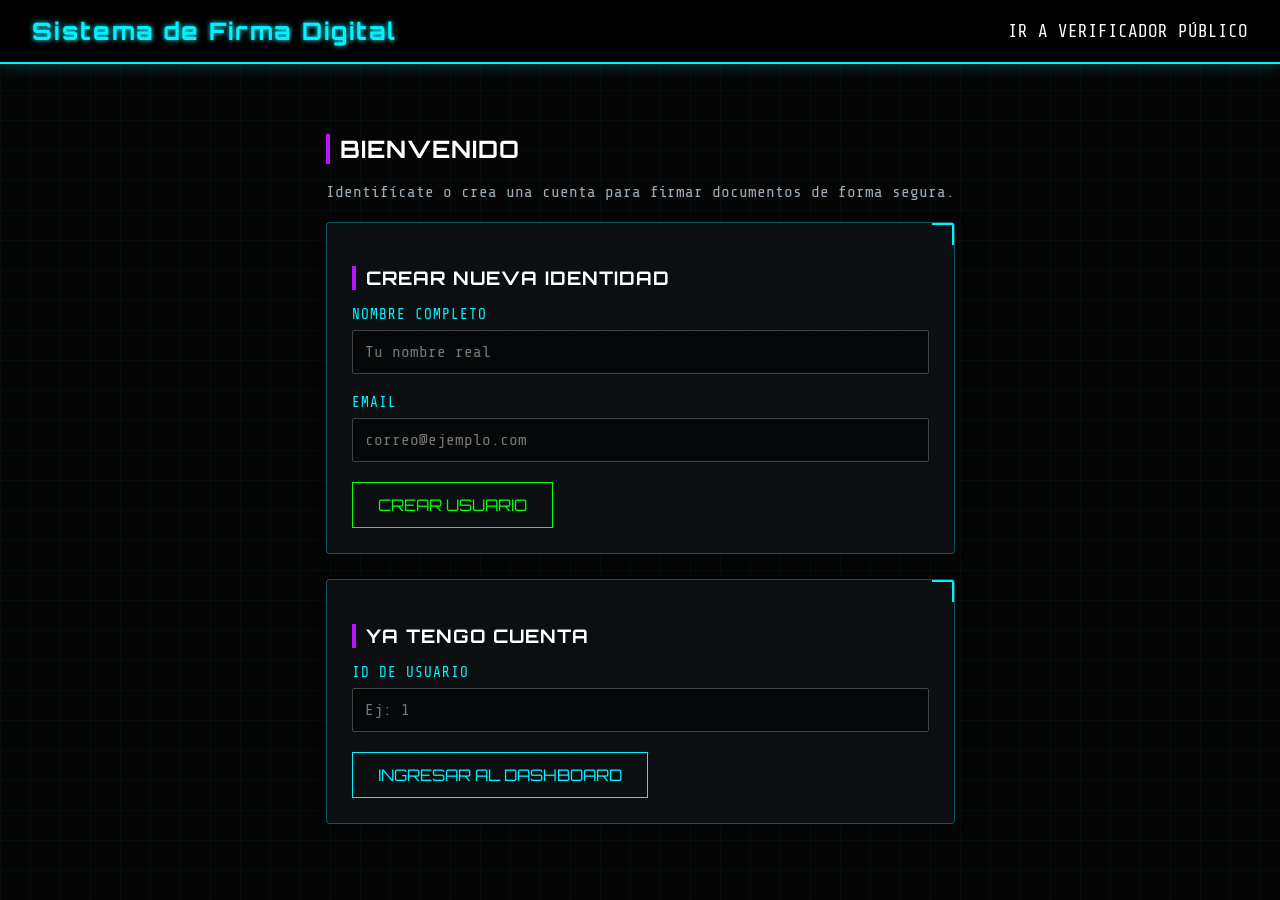
<file: frontend/index.html>
<!DOCTYPE html>
<html lang="es">
<head>
    <meta charset="UTF-8">
    <meta name="viewport" content="width=device-width, initial-scale=1.0">
    <title>Acceso - Firma Digital</title>
    <link rel="stylesheet" href="css/styles.css">
</head>
<body>
    <header>
        <div class="logo"> Sistema de Firma Digital</div>
        <nav><a href="verificar.html">Ir a Verificador Público</a></nav>
    </header>

    <div class="container">
        <h2>Bienvenido</h2>
        <p>Identifícate o crea una cuenta para firmar documentos de forma segura.</p>

        <div class="card">
            <h3> Crear Nueva Identidad</h3>
            <form id="register-form">
                <div class="form-group">
                    <label>Nombre Completo</label>
                    <input type="text" id="nombre" required placeholder="Tu nombre real">
                </div>
                <div class="form-group">
                    <label>Email</label>
                    <input type="email" id="email" required placeholder="correo@ejemplo.com">
                </div>
                <button type="submit" class="btn btn-success">Crear Usuario</button>
            </form>
        </div>

        <div class="card">
            <h3> Ya tengo cuenta</h3>
            <form id="login-form">
                <div class="form-group">
                    <label>ID de Usuario</label>
                    <input type="number" id="login-id" placeholder="Ej: 1" required>
                </div>
                <button type="submit" class="btn">Ingresar al Dashboard</button>
            </form>
        </div>
        
        <div id="status-msg"></div>
    </div>

    <script type="module">
        import { crearUsuario } from './js/api.js';

        const statusDiv = document.getElementById('status-msg');

        function showMsg(msg, type) {
            statusDiv.className = type;
            statusDiv.innerText = msg;
            statusDiv.style.display = 'block';
        }

        // Registro
        document.getElementById('register-form').addEventListener('submit', async (e) => {
            e.preventDefault();
            const nombre = document.getElementById('nombre').value.trim();
            const email = document.getElementById('email').value.trim();

            showMsg("Conectando con el servidor...", "info"); // Feedback inmediato

            try {
                const data = await crearUsuario(nombre, email);
                // Guardamos datos en sesión local
                localStorage.setItem('usuario_id', data.id);
                localStorage.setItem('usuario_nombre', data.nombre);
                
                showMsg(`¡Éxito! Usuario creado (ID: ${data.id}). Entrando...`, 'success');
                setTimeout(() => window.location.href = 'dashboard.html', 1500);
            } catch (err) {
                showMsg(err.message, 'error');
            }
        });

        // Login Simulado
        document.getElementById('login-form').addEventListener('submit', (e) => {
            e.preventDefault();
            const id = document.getElementById('login-id').value.trim();
            if(id) {
                localStorage.setItem('usuario_id', id);
                window.location.href = 'dashboard.html';
            }
        });
    </script>
</body>
</html>
</file>
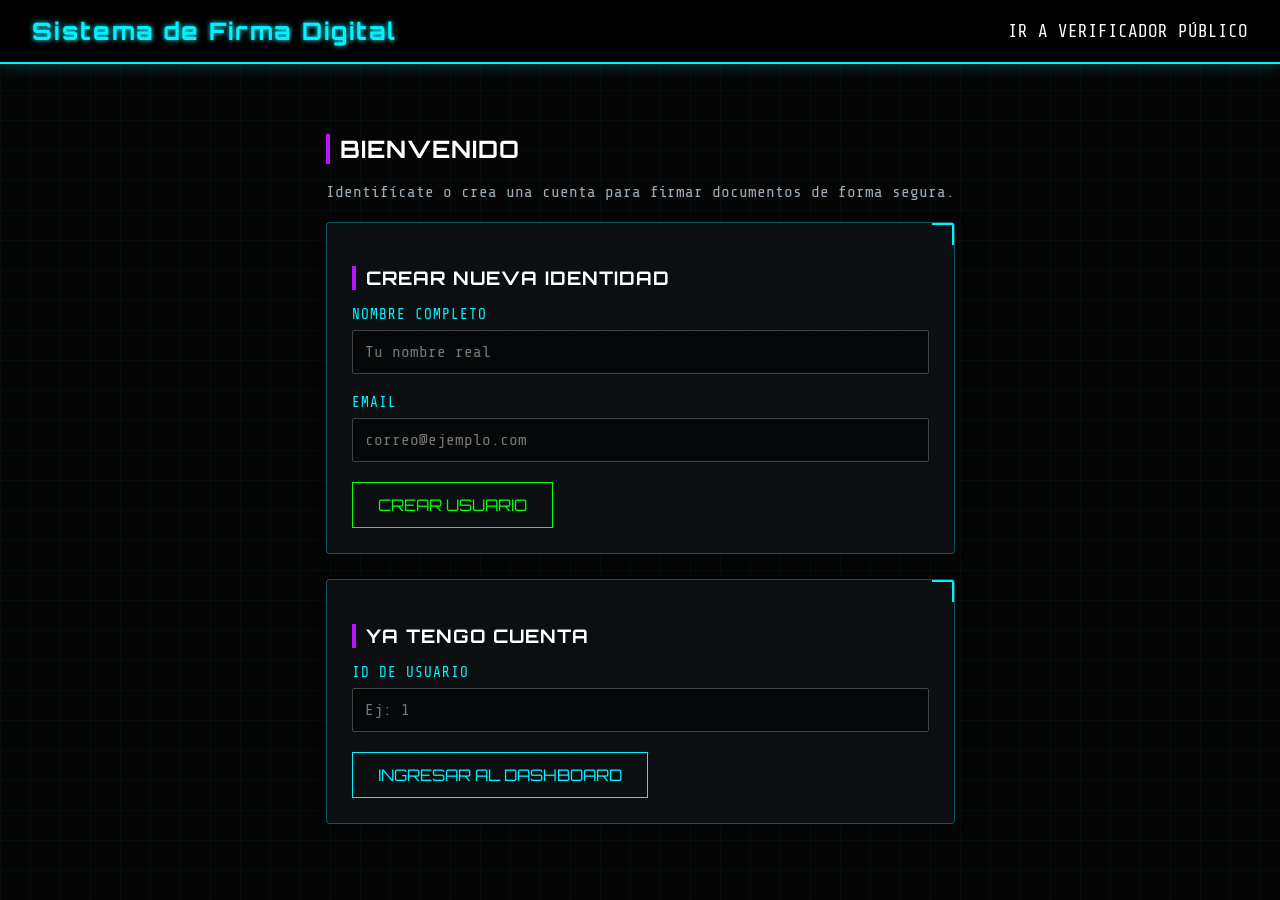
<file: frontend/dashboard.html>
<!DOCTYPE html>
<html lang="es">
<head>
    <meta charset="UTF-8">
    <meta name="viewport" content="width=device-width, initial-scale=1.0">
    <title>Dashboard - Firma Digital</title>
    <link rel="stylesheet" href="css/styles.css">
    <style>
        /* Estilos extra para la vista previa */
        #preview-container {
            margin-top: 20px;
            padding-top: 20px;
            border-top: 2px dashed #eee;
            display: none; /* Oculto por defecto */
        }
        iframe {
            width: 100%;
            height: 500px;
            border: 1px solid #ccc;
            border-radius: 4px;
            box-shadow: 0 2px 5px rgba(0,0,0,0.1);
        }
        .file-info {
            font-size: 0.9em;
            color: #666;
            margin-bottom: 10px;
        }
    </style>
</head>
<body>
    <header>
        <div class="logo">🔒 Mi Panel Seguro</div>
        <nav>
            <span id="user-display">Cargando...</span>
            <a href="#" id="logout-btn" style="margin-left: 15px; color: #ffadad;">Salir</a>
        </nav>
    </header>

    <div class="container">
        <div id="status-msg"></div>

        <div class="card">
            <h3>1. Mi Certificado Digital</h3>
            <p>Genera tu par de claves e identidad digital.</p>
            <button id="btn-cert" class="btn">Emitir / Renovar Certificado</button>
        </div>

        <div class="card">
            <h3>2. Firmar Documento PDF</h3>
            <p>Sube tu PDF. Podrás previsualizarlo antes de firmar.</p>
            <form id="sign-form">
                <div class="form-group">
                    <input type="file" id="pdf-file" accept="application/pdf" required>
                </div>

                <div id="preview-container">
                    <h4>📄 Vista Previa del Documento</h4>
                    <div class="file-info" id="file-name-display"></div>
                    <iframe id="pdf-preview" src=""></iframe>
                </div>
                <br>
                <button type="submit" class="btn btn-success">Firmar y Descargar</button>
            </form>
        </div>
    </div>

    <script type="module">
        import { emitirCertificado, firmarPDF } from './js/api.js';

        const usuarioId = localStorage.getItem('usuario_id');
        const statusDiv = document.getElementById('status-msg');

        // Verificar sesión
        if (!usuarioId) {
            window.location.href = 'index.html';
        } else {
            document.getElementById('user-display').innerText = `ID Usuario: ${usuarioId}`;
        }

        // Logout
        document.getElementById('logout-btn').addEventListener('click', (e) => {
            e.preventDefault();
            localStorage.clear();
            window.location.href = 'index.html';
        });

        function showMsg(msg, type) {
            statusDiv.className = type;
            statusDiv.innerText = msg;
            statusDiv.style.display = 'block';
        }

        // --- LÓGICA DE VISTA PREVIA (NUEVO) ---
        const fileInput = document.getElementById('pdf-file');
        const previewContainer = document.getElementById('preview-container');
        const pdfPreview = document.getElementById('pdf-preview');
        const fileNameDisplay = document.getElementById('file-name-display');

        fileInput.addEventListener('change', function(e) {
            const file = e.target.files[0];
            
            if (file && file.type === "application/pdf") {
                // Crear una URL temporal para el archivo seleccionado
                const fileUrl = URL.createObjectURL(file);
                
                // Asignar al iframe y mostrar contenedor
                pdfPreview.src = fileUrl;
                fileNameDisplay.textContent = `Archivo seleccionado: ${file.name} (${(file.size / 1024).toFixed(2)} KB)`;
                previewContainer.style.display = 'block';
            } else {
                previewContainer.style.display = 'none';
            }
        });
        // ---------------------------------------

        // Emitir Certificado
        document.getElementById('btn-cert').addEventListener('click', async () => {
            statusDiv.style.display = 'none';
            try {
                const res = await emitirCertificado(usuarioId);
                const mensaje = res.mensaje || JSON.stringify(res);
                showMsg(`Certificado: ${mensaje}`, 'success');
            } catch (err) {
                showMsg(`Error: ${err.message}`, 'error');
            }
        });

        // Firmar PDF
        document.getElementById('sign-form').addEventListener('submit', async (e) => {
            e.preventDefault();
            statusDiv.style.display = 'none';
            
            if(fileInput.files.length === 0) return;

            try {
                showMsg("Generando firma criptográfica...", "info");
                
                const blob = await firmarPDF(usuarioId, fileInput.files[0]);
                
                const url = window.URL.createObjectURL(blob);
                const a = document.createElement('a');
                a.href = url;
                a.download = `firma_${Date.now()}.bin`; 
                document.body.appendChild(a);
                a.click();
                
                window.URL.revokeObjectURL(url);
                document.body.removeChild(a);
                
                showMsg("¡Firmado! Se ha descargado el archivo .bin de la firma.", "success");
            } catch (err) {
                showMsg(`Error al firmar: ${err.message}`, 'error');
            }
        });
    </script>
</body>
</html>
</file>
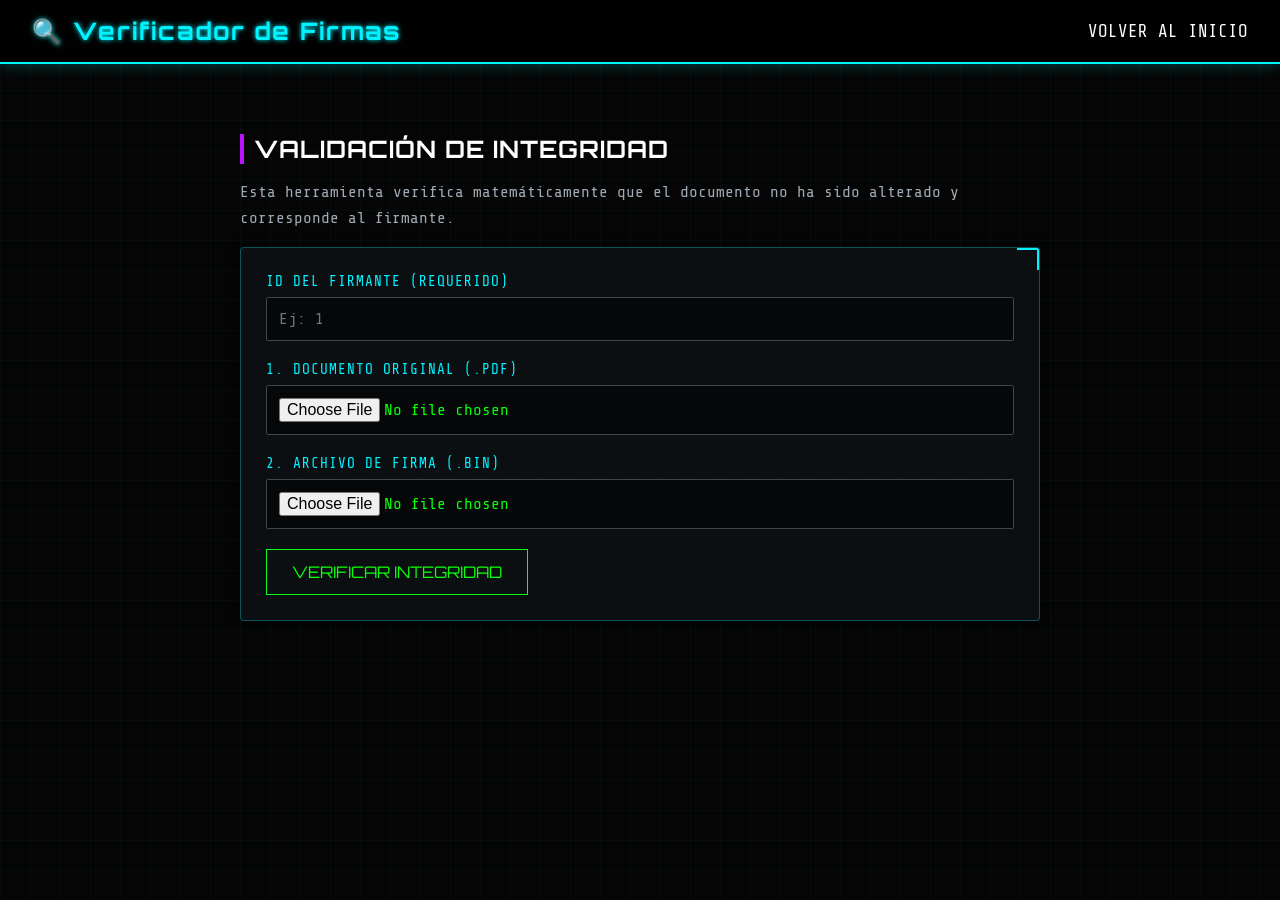
<file: frontend/verificar.html>
<!DOCTYPE html>
<html lang="es">
<head>
    <meta charset="UTF-8">
    <meta name="viewport" content="width=device-width, initial-scale=1.0">
    <title>Verificación Pública</title>
    <link rel="stylesheet" href="css/styles.css">
</head>
<body>
    <header>
        <div class="logo">🔍 Verificador de Firmas</div>
        <nav><a href="index.html">Volver al Inicio</a></nav>
    </header>

    <div class="container">
        <h2>Validación de Integridad</h2>
        <p>Esta herramienta verifica matemáticamente que el documento no ha sido alterado y corresponde al firmante.</p>

        <div class="card">
            <form id="verify-form">
                <div class="form-group">
                    <label>ID del Firmante (Requerido)</label>
                    <input type="number" id="v-usuario-id" required placeholder="Ej: 1">
                </div>

                <div class="form-group">
                    <label>1. Documento Original (.pdf)</label>
                    <input type="file" id="v-file-original" accept="application/pdf" required>
                </div>

                <div class="form-group">
                    <label>2. Archivo de Firma (.bin)</label>
                    <input type="file" id="v-file-sign" required>
                </div>

                <button type="submit" class="btn btn-success">Verificar Integridad</button>
            </form>
        </div>

        <div id="result-area" class="card" style="display:none; text-align:center;">
            <h2 id="res-title" style="margin-top:0;"></h2>
            <p id="res-desc" style="font-size: 1.1em;"></p>
        </div>
    </div>

    <script type="module">
        import { verificarFirma } from './js/api.js';

        const resultArea = document.getElementById('result-area');
        const resTitle = document.getElementById('res-title');
        const resDesc = document.getElementById('res-desc');

        document.getElementById('verify-form').addEventListener('submit', async (e) => {
            e.preventDefault();
            // Limpiar resultados anteriores
            resultArea.style.display = 'none';
            resTitle.className = '';

            const id = document.getElementById('v-usuario-id').value;
            const original = document.getElementById('v-file-original').files[0];
            const signature = document.getElementById('v-file-sign').files[0];

            try {
                const response = await verificarFirma(id, original, signature);
                
                resultArea.style.display = 'block';
                
                // Analizamos la respuesta del Backend
                // backend devuelve: {"resultado": "VALIDO" | "INVALIDO", "detalle": "..."}
                
                if (response.resultado === "VALIDO") {
                     resTitle.innerText = "✅ FIRMA VÁLIDA";
                     resTitle.style.color = "#27ae60";
                     resDesc.innerText = response.detalle || "El documento es auténtico.";
                     resultArea.style.border = "2px solid #27ae60";
                } else {
                     resTitle.innerText = "❌ FIRMA INVÁLIDA";
                     resTitle.style.color = "#c0392b";
                     resDesc.innerText = response.detalle || "La firma no coincide o el archivo fue modificado.";
                     resultArea.style.border = "2px solid #c0392b";
                }

            } catch (err) {
                resultArea.style.display = 'block';
                resTitle.innerText = "⚠️ Error de Verificación";
                resTitle.style.color = "#e67e22";
                resDesc.innerText = err.message;
                resultArea.style.border = "2px solid #e67e22";
            }
        });
    </script>
</body>
</html>
</file>
<file: frontend/css/styles.css>
/* frontend/css/styles.css */

/* Importamos una fuente futurista de Google Fonts */
@import url('https://fonts.googleapis.com/css2?family=Orbitron:wght@400;700&family=Share+Tech+Mono&display=swap');

:root {
    --bg-color: #050505;
    --card-bg: rgba(16, 20, 24, 0.7); /* Vidrio oscuro */
    --neon-cyan: #00f3ff;
    --neon-pink: #bc13fe;
    --neon-green: #0aff0a;
    --text-color: #e0e6ed;
    --border-glow: 0 0 10px var(--neon-cyan);
}

body {
    font-family: 'Share Tech Mono', monospace; /* Fuente estilo terminal */
    background-color: var(--bg-color);
    background-image: 
        linear-gradient(rgba(0, 243, 255, 0.03) 1px, transparent 1px),
        linear-gradient(90deg, rgba(0, 243, 255, 0.03) 1px, transparent 1px);
    background-size: 30px 30px; /* Efecto grilla de fondo */
    color: var(--text-color);
    margin: 0;
    padding: 0;
    display: flex;
    flex-direction: column;
    min-height: 100vh;
}

/* --- HEADER --- */
header {
    background: rgba(0, 0, 0, 0.8);
    border-bottom: 2px solid var(--neon-cyan);
    padding: 1rem 2rem;
    display: flex;
    justify-content: space-between;
    align-items: center;
    box-shadow: 0 0 15px rgba(0, 243, 255, 0.3);
    backdrop-filter: blur(10px);
    position: sticky;
    top: 0;
    z-index: 100;
}

.logo {
    font-family: 'Orbitron', sans-serif;
    font-size: 1.5rem;
    font-weight: bold;
    color: var(--neon-cyan);
    text-shadow: 0 0 5px var(--neon-cyan);
    letter-spacing: 2px;
}

nav a, nav span {
    color: white;
    text-decoration: none;
    margin-left: 20px;
    font-size: 1.1rem;
    transition: color 0.3s, text-shadow 0.3s;
    text-transform: uppercase;
}

nav a:hover {
    color: var(--neon-pink);
    text-shadow: 0 0 8px var(--neon-pink);
}

/* --- CONTENEDOR PRINCIPAL --- */
.container {
    max-width: 800px;
    margin: 40px auto;
    background: transparent;
    padding: 10px;
}

h1, h2, h3 {
    font-family: 'Orbitron', sans-serif;
    color: white;
    text-transform: uppercase;
    letter-spacing: 1px;
    margin-bottom: 1rem;
    border-left: 4px solid var(--neon-pink);
    padding-left: 10px;
}

p {
    color: #a0aab5;
    line-height: 1.6;
}

/* --- TARJETAS (CARDS) --- */
.card {
    border: 1px solid rgba(0, 243, 255, 0.3);
    padding: 25px;
    margin-bottom: 25px;
    border-radius: 4px;
    background-color: var(--card-bg);
    box-shadow: 0 0 10px rgba(0, 0, 0, 0.5);
    backdrop-filter: blur(5px);
    position: relative;
    overflow: hidden;
    transition: transform 0.3s, box-shadow 0.3s;
}

.card:hover {
    box-shadow: 0 0 20px rgba(0, 243, 255, 0.2);
    border-color: var(--neon-cyan);
}

/* Adorno tech en la esquina de la tarjeta */
.card::before {
    content: '';
    position: absolute;
    top: 0;
    right: 0;
    width: 20px;
    height: 20px;
    border-top: 2px solid var(--neon-cyan);
    border-right: 2px solid var(--neon-cyan);
}

/* --- FORMULARIOS --- */
.form-group { margin-bottom: 20px; }

label {
    display: block;
    margin-bottom: 8px;
    color: var(--neon-cyan);
    font-size: 0.9rem;
    text-transform: uppercase;
    letter-spacing: 1px;
}

input[type="text"], 
input[type="email"], 
input[type="number"], 
input[type="file"] {
    width: 100%;
    padding: 12px;
    background: rgba(0, 0, 0, 0.5);
    border: 1px solid #444;
    border-radius: 2px;
    color: var(--neon-green);
    font-family: 'Share Tech Mono', monospace;
    font-size: 1rem;
    box-sizing: border-box;
    transition: all 0.3s;
}

input:focus {
    outline: none;
    border-color: var(--neon-pink);
    box-shadow: 0 0 8px rgba(188, 19, 254, 0.5);
    background: rgba(0, 0, 0, 0.8);
}

/* --- BOTONES --- */
.btn {
    background: transparent;
    color: var(--neon-cyan);
    padding: 12px 25px;
    border: 1px solid var(--neon-cyan);
    border-radius: 0;
    cursor: pointer;
    font-size: 16px;
    font-family: 'Orbitron', sans-serif;
    text-transform: uppercase;
    transition: all 0.3s;
    position: relative;
    overflow: hidden;
    width: 100%; /* Botones anchos en móvil */
}

.btn:hover {
    background-color: var(--neon-cyan);
    color: black;
    box-shadow: 0 0 20px var(--neon-cyan);
    font-weight: bold;
}

.btn-success {
    color: var(--neon-green);
    border-color: var(--neon-green);
}

.btn-success:hover {
    background-color: var(--neon-green);
    color: black;
    box-shadow: 0 0 20px var(--neon-green);
}

/* --- MENSAJES DE ESTADO --- */
#status-msg {
    margin-top: 20px;
    padding: 15px;
    border-left: 5px solid;
    background: rgba(0, 0, 0, 0.8);
    font-weight: bold;
    display: none;
}
.success { border-color: var(--neon-green); color: var(--neon-green); box-shadow: 0 0 10px rgba(10, 255, 10, 0.2); }
.error { border-color: var(--neon-pink); color: var(--neon-pink); box-shadow: 0 0 10px rgba(188, 19, 254, 0.2); }
.info { border-color: var(--neon-cyan); color: var(--neon-cyan); }

/* --- VISTA PREVIA PDF (IFRAME) --- */
iframe {
    background-color: #222;
    border: 1px solid var(--neon-cyan) !important;
    box-shadow: 0 0 15px rgba(0, 243, 255, 0.1);
}

#preview-container {
    border-top: 1px dashed #555 !important;
}

.file-info {
    color: var(--neon-pink) !important;
}

/* Ajuste responsivo */
@media (min-width: 600px) {
    .btn { width: auto; }
}
</file>
